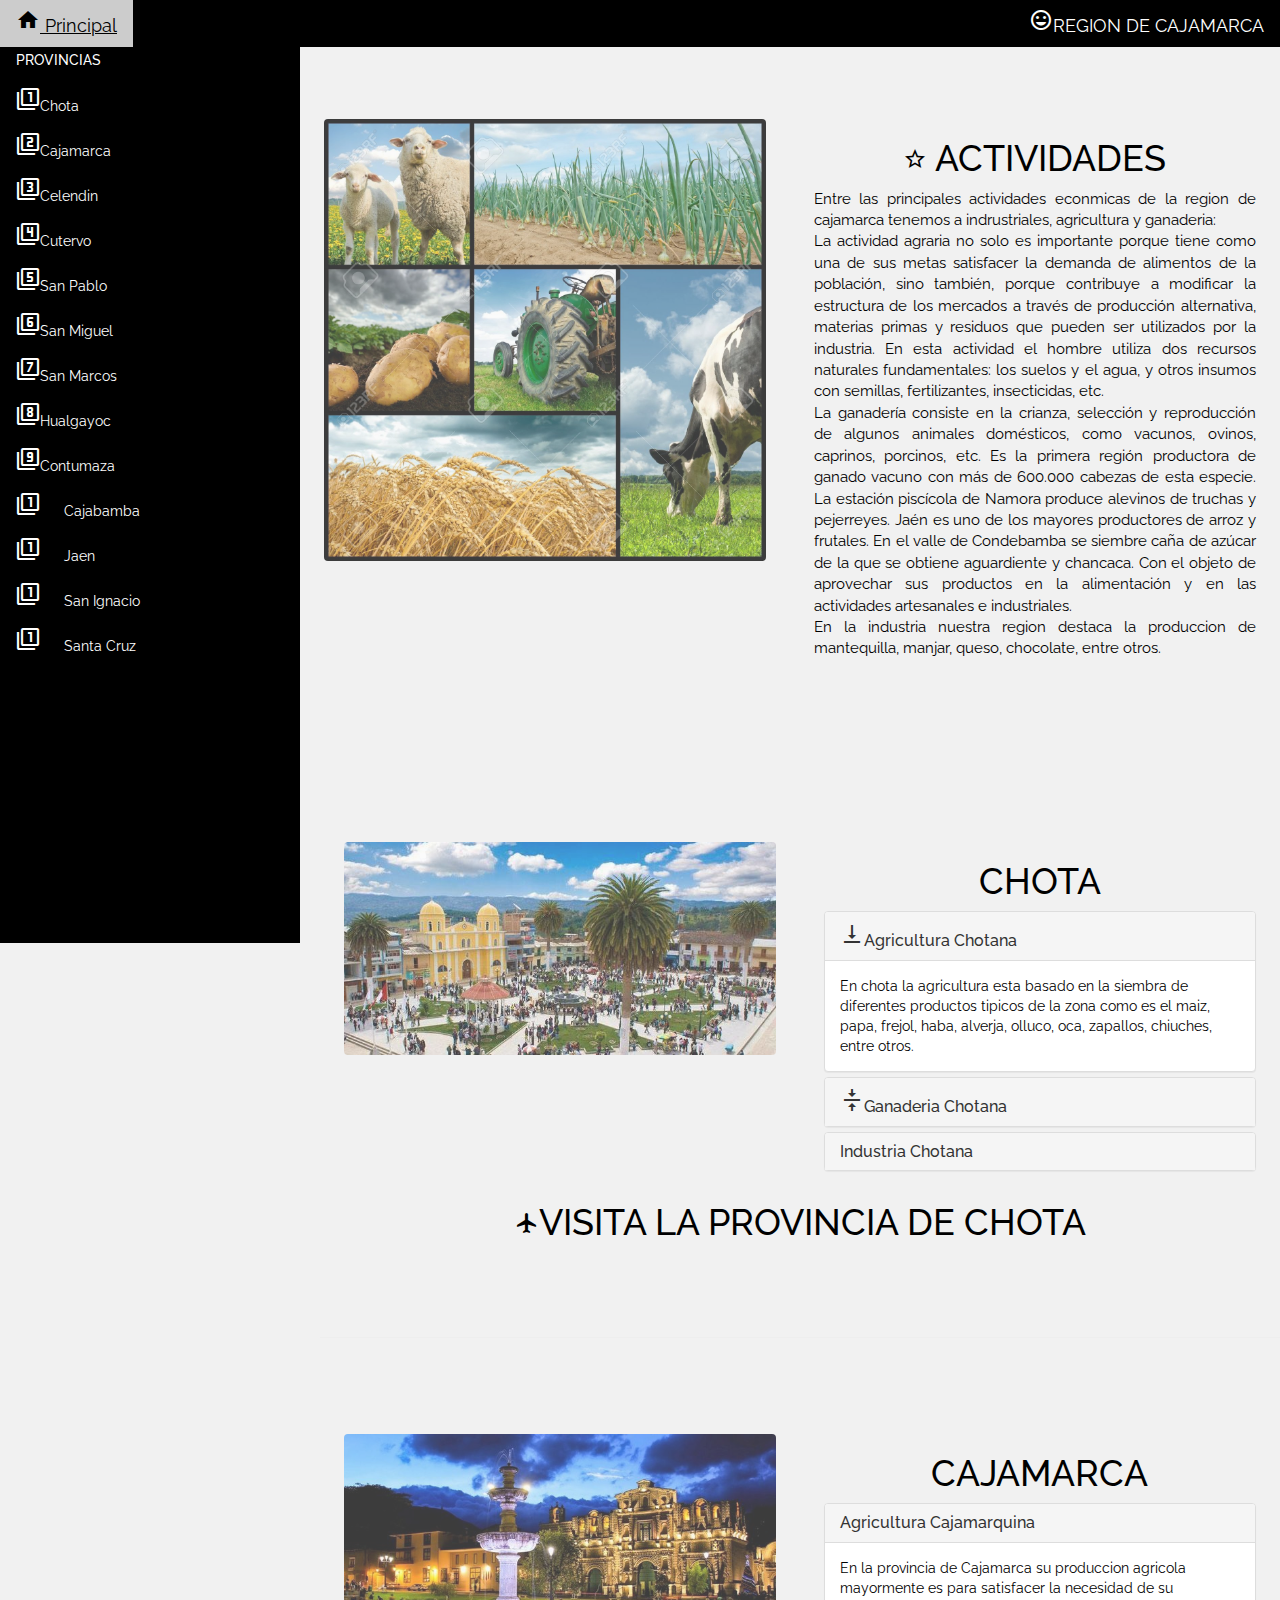
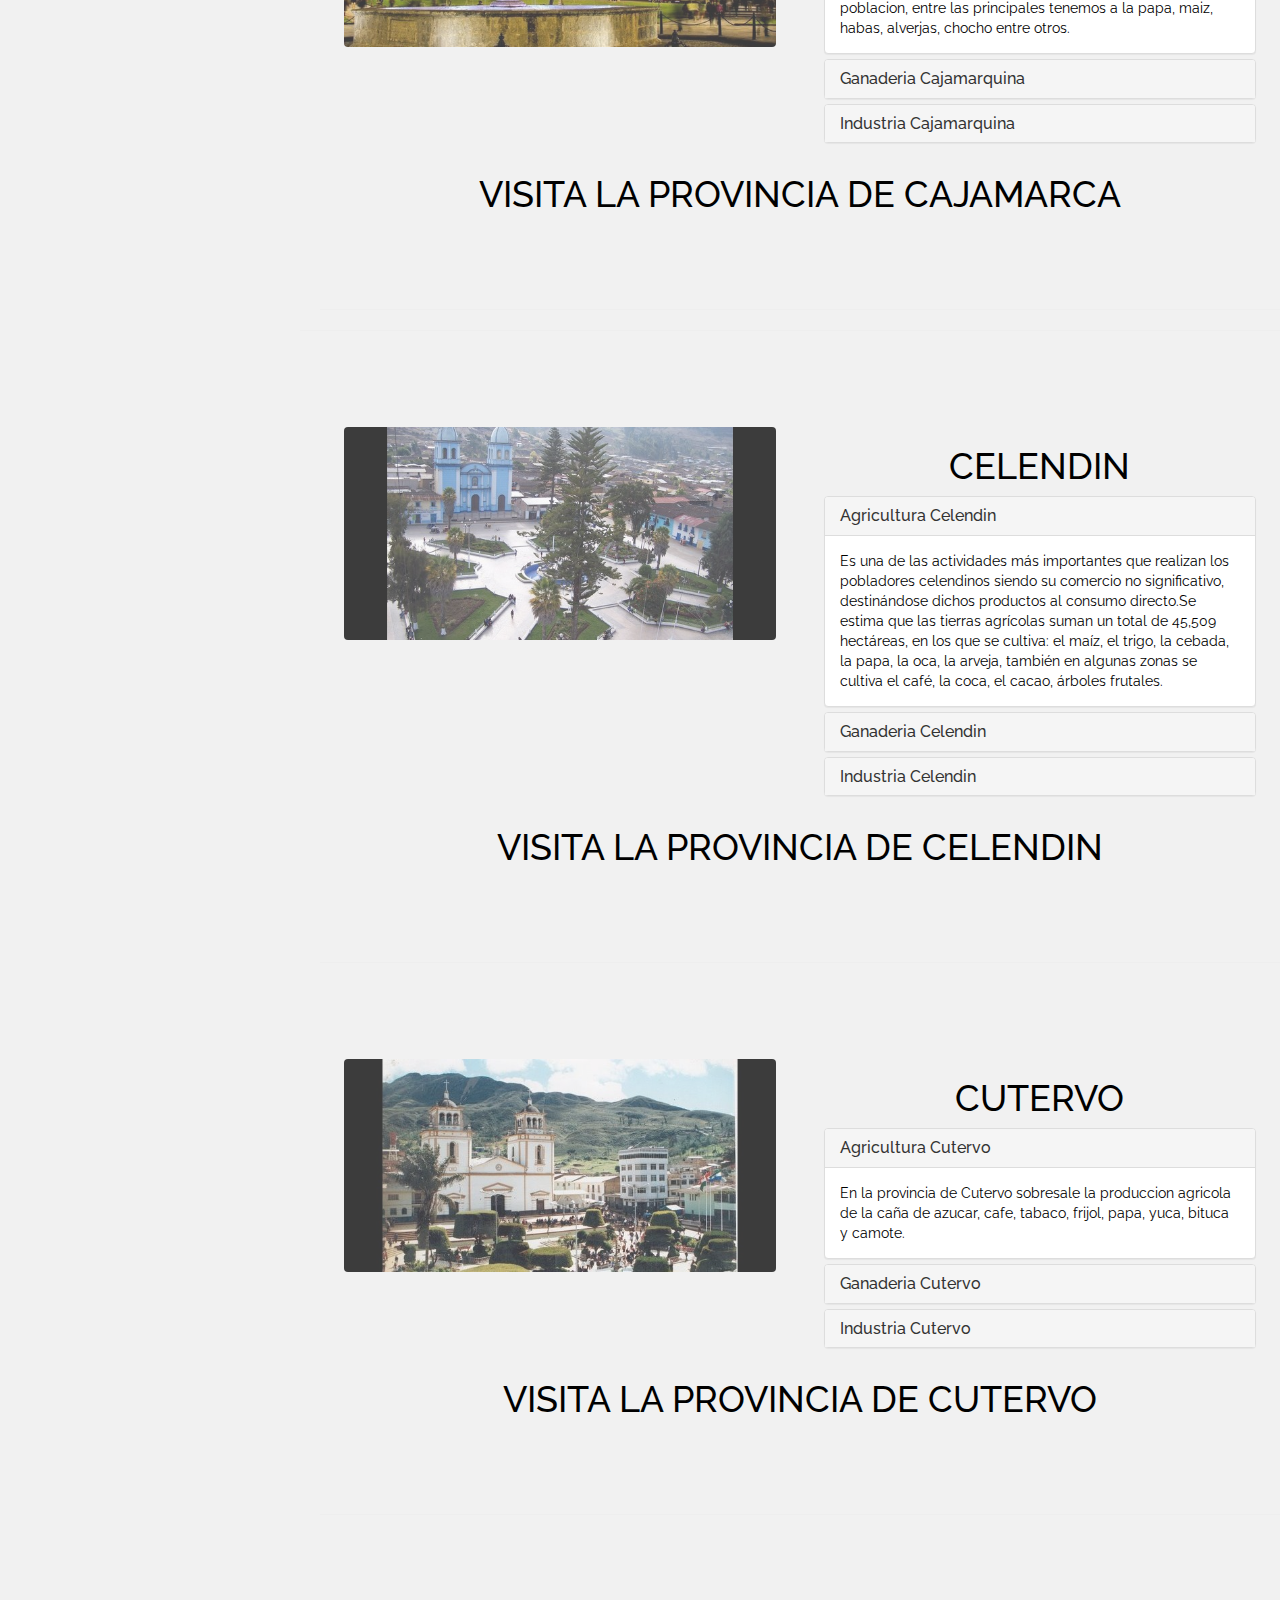
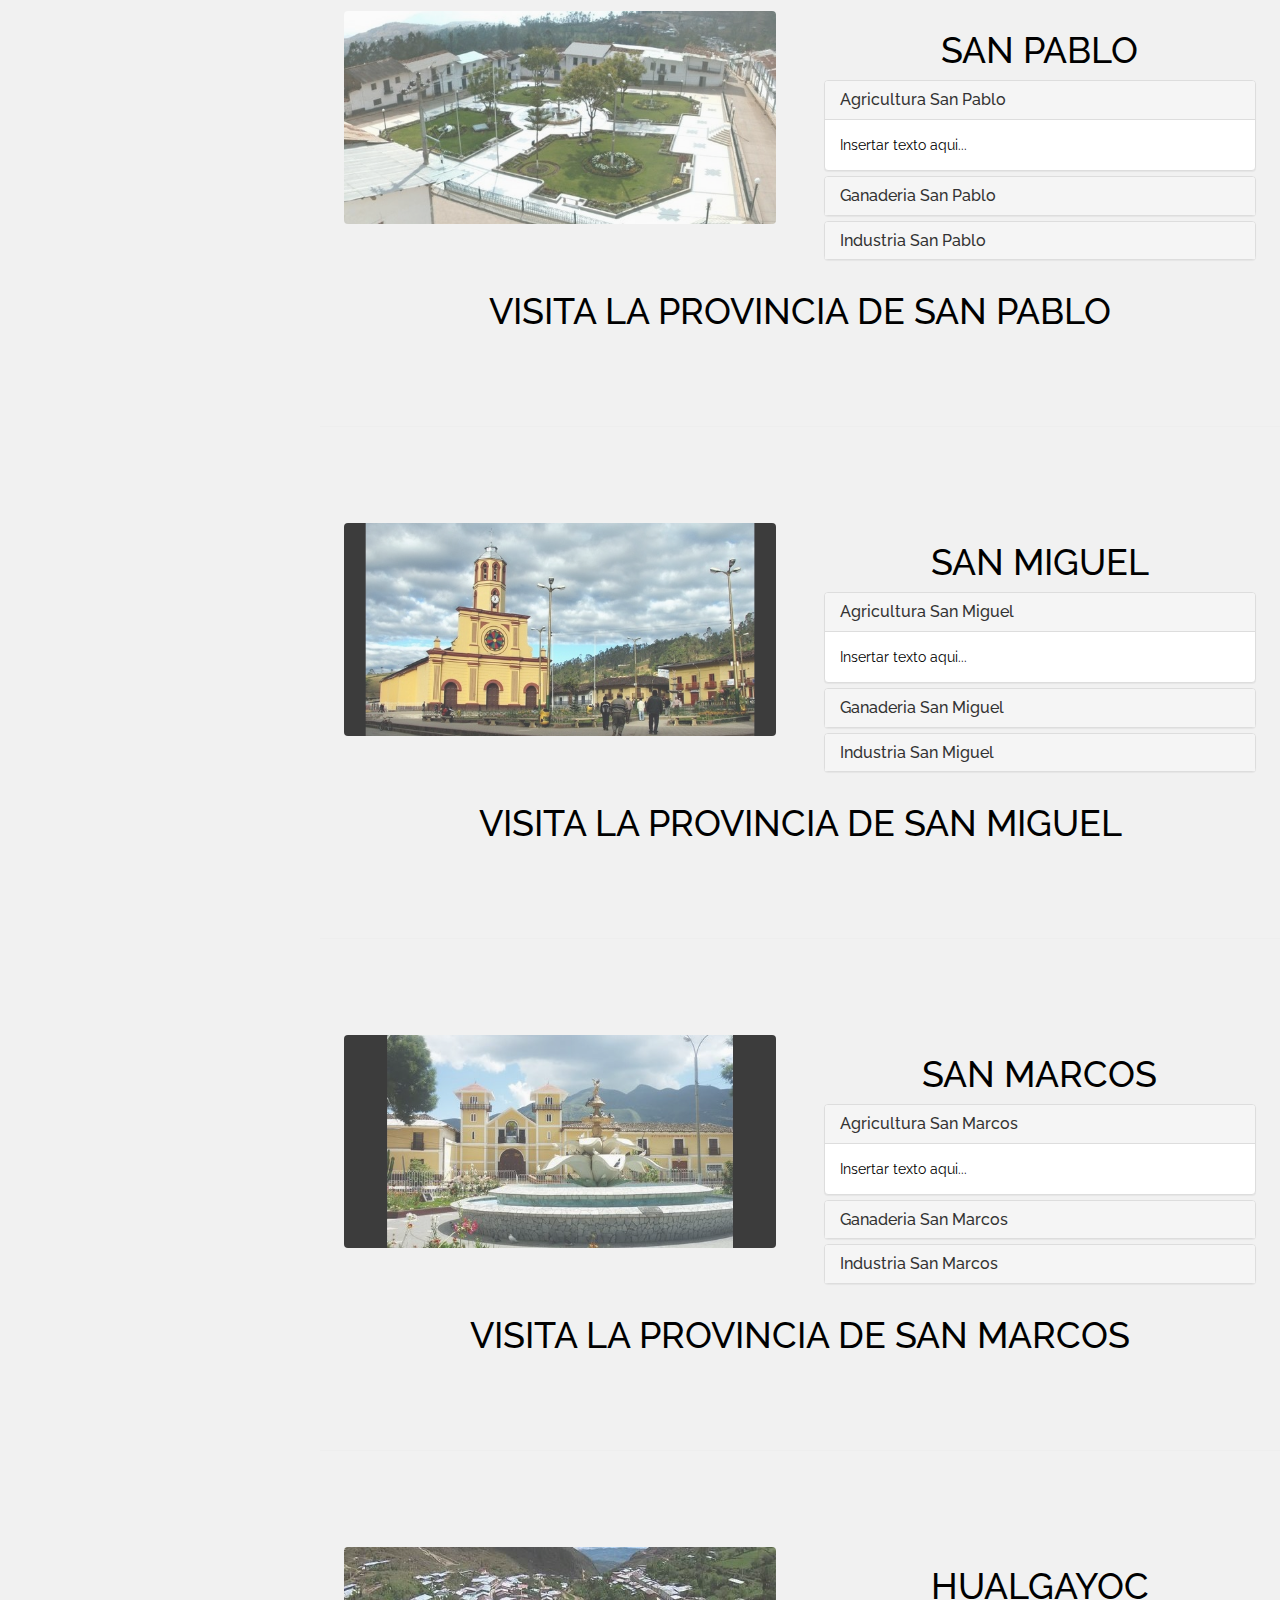
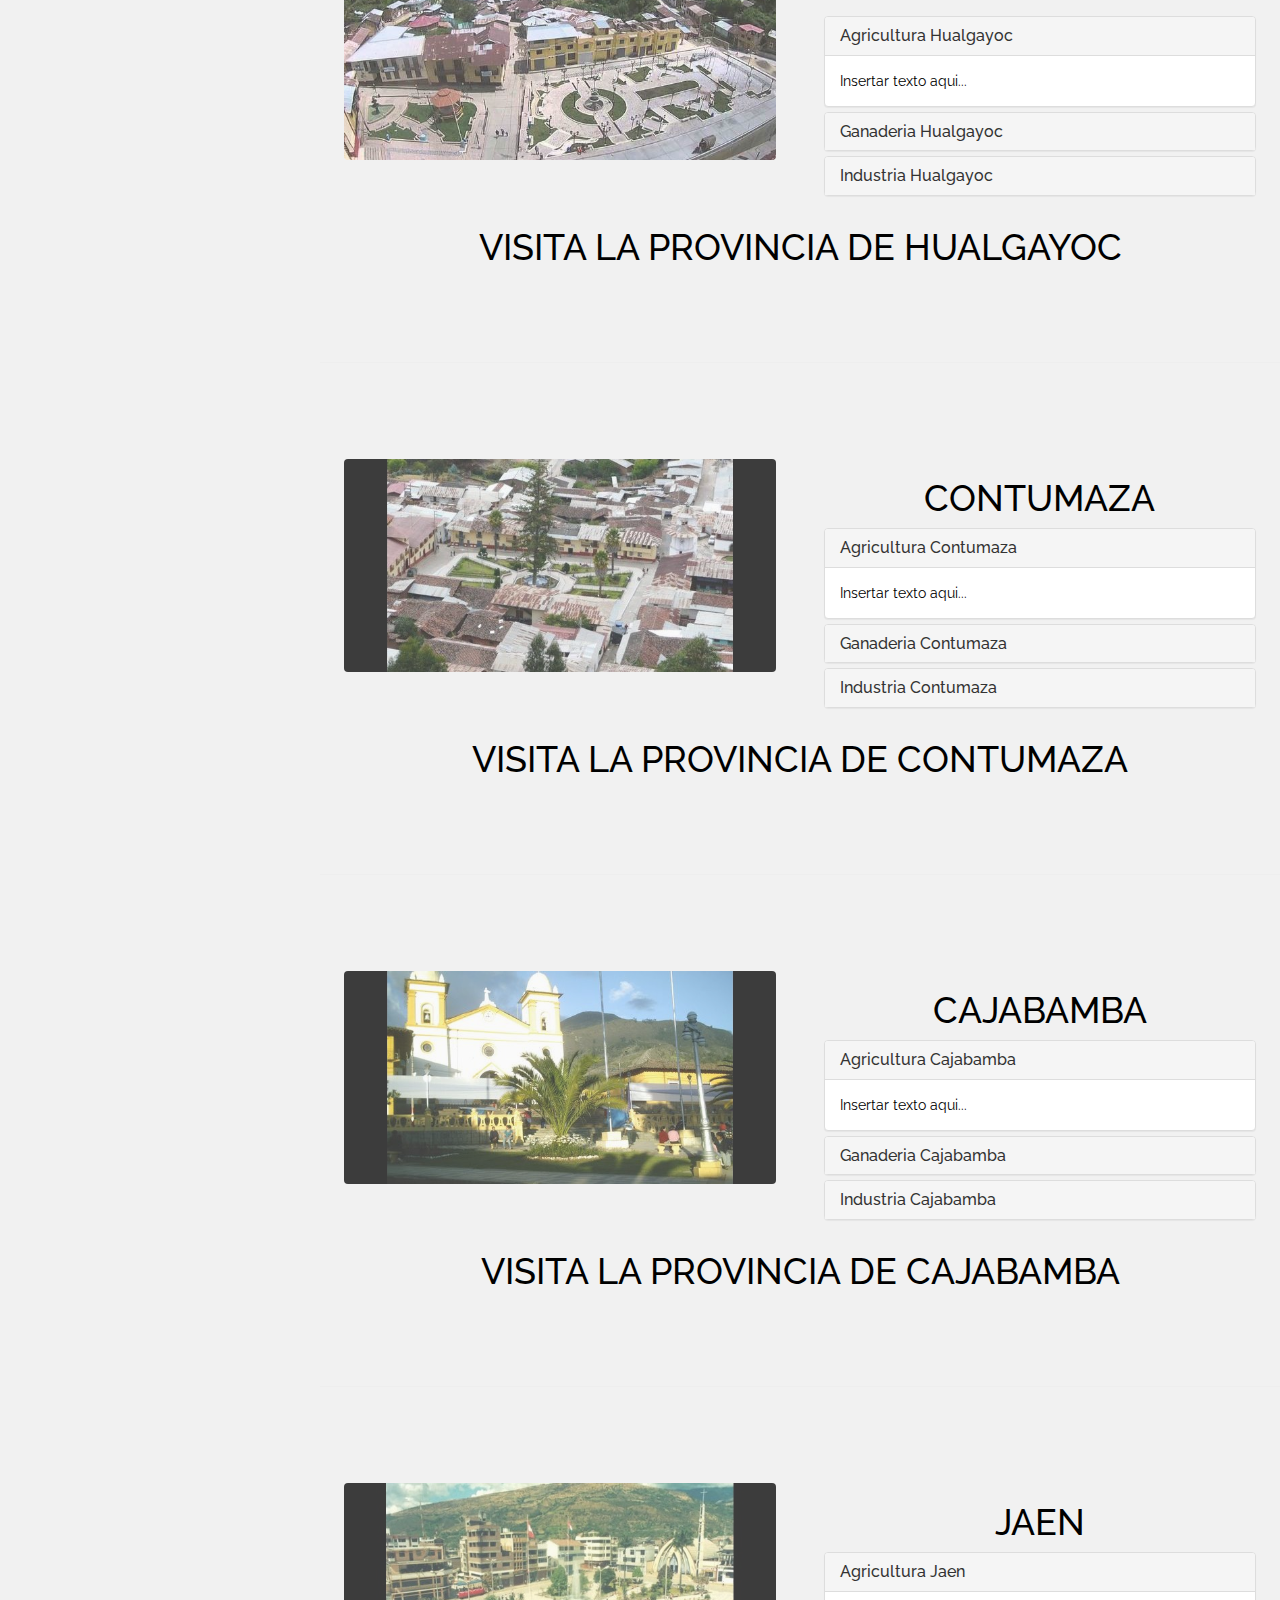
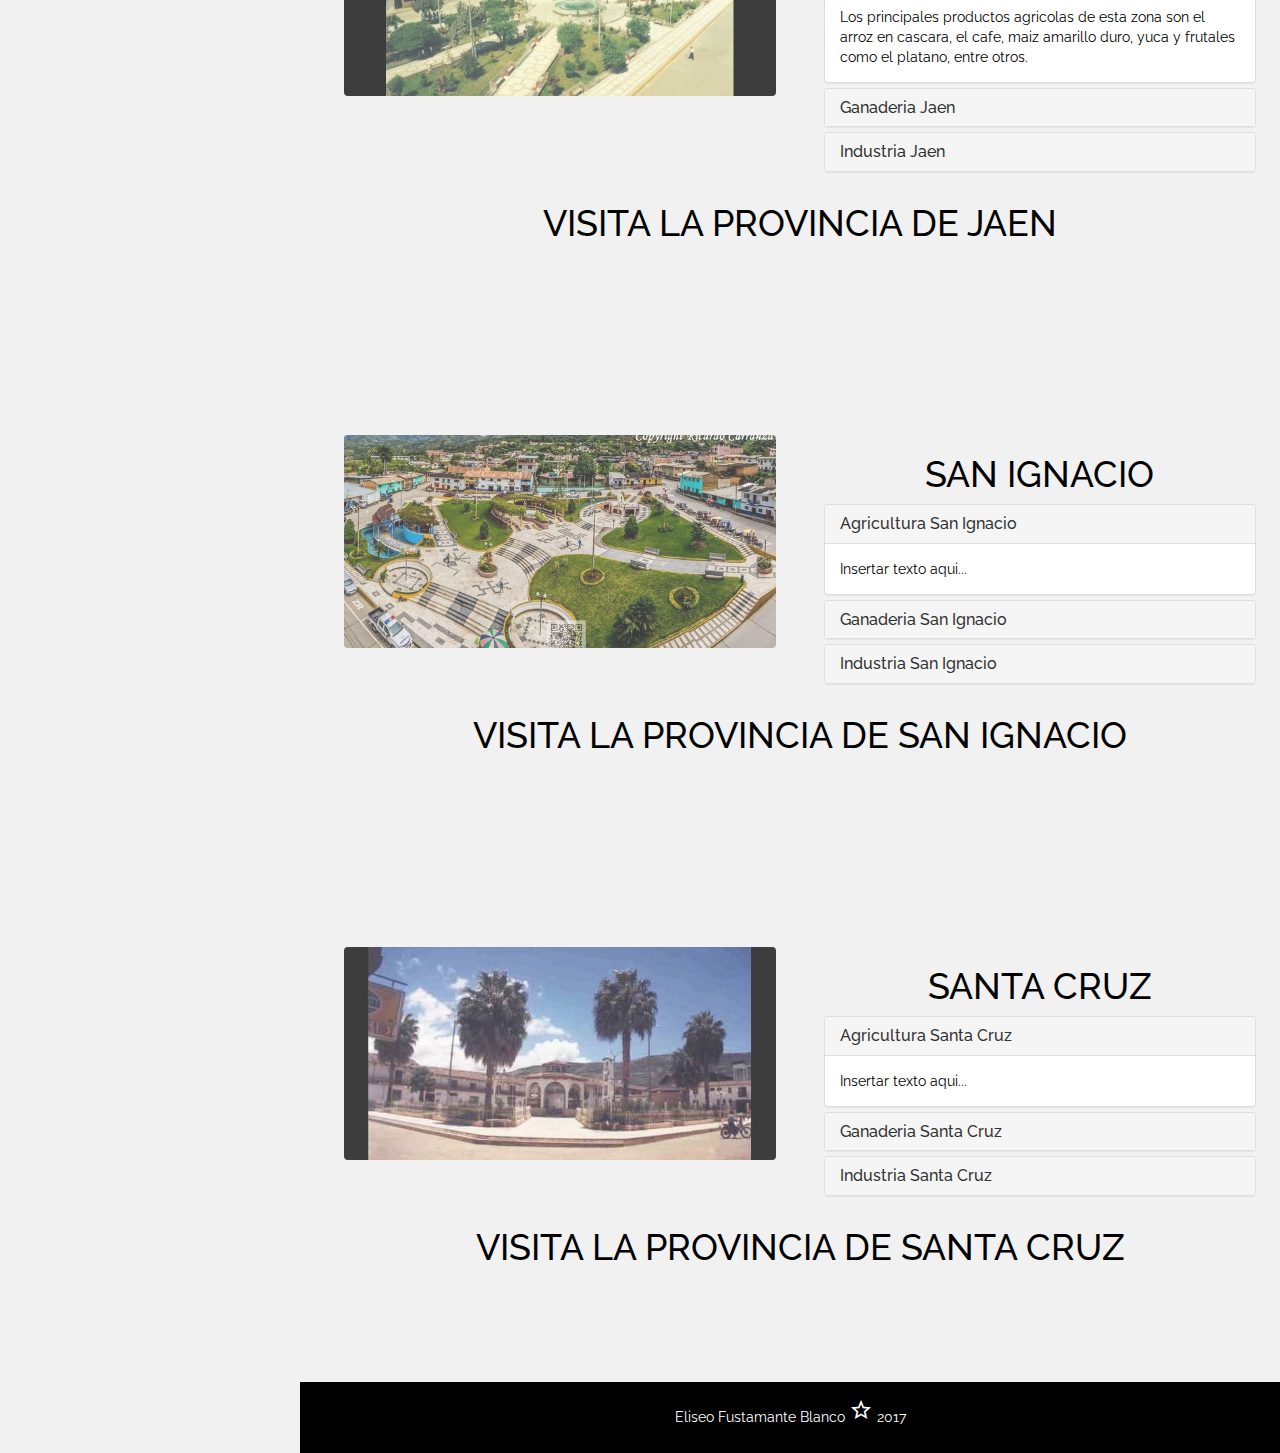
<file: actividadescajamarca.html>
<!DOCTYPE html>
<html>
<title>Activiades Cajamarca</title>
<meta charset="UTF-8">
<meta name="viewport" content="width=device-width, initial-scale=1">
<link rel="stylesheet" href="https://www.w3schools.com/w3css/4/w3.css">
<link rel="stylesheet" href="https://fonts.googleapis.com/css?family=Raleway">
<link rel="stylesheet" href="https://cdnjs.cloudflare.com/ajax/libs/font-awesome/4.7.0/css/font-awesome.min.css">
<link rel="stylesheet" href="https://maxcdn.bootstrapcdn.com/bootstrap/3.3.7/css/bootstrap.min.css">
<script src="https://ajax.googleapis.com/ajax/libs/jquery/3.2.1/jquery.min.js"></script>
<script src="https://maxcdn.bootstrapcdn.com/bootstrap/3.3.7/js/bootstrap.min.js"></script>
<link rel="stylesheet" href="css/styleactiv.css">
<link href="https://fonts.googleapis.com/icon?family=Material+Icons"
      rel="stylesheet">

<body class="w3-light-grey">

<!-- Top container -->
<div class="w3-bar w3-top w3-black w3-large" style="z-index:4">
  <button class="w3-bar-item w3-button w3-hide-large w3-hover-none w3-hover-text-light-grey" onclick="w3_open();"><i class="fa fa-bars"></i> &nbsp;Menu</button>
  <span class="w3-bar-item w3-right"><i class="material-icons">insert_emoticon</i>REGION DE CAJAMARCA</span>
  	<a href="/index.html" class="w3-bar-item w3-button w3-padding w3-white"><i class="material-icons">home</i> Principal</a>
  
</div>

<!-- Sidebar/menu -->
<nav class="w3-sidebar w3-collapse w3-black w3-animate-left" style="z-index:3;width:300px;" id="mySidebar">
    <div class="w3-container">
    <h5>PROVINCIAS</h5>
  </div>
  <div class="w3-bar-block">
    <a href="#" class="w3-bar-item w3-button w3-padding-16 w3-hide-large w3-dark-grey w3-hover-black" onclick="w3_close()" title="close menu"><i class="fa fa-remove fa-fw"></i>&nbsp; Cerrar menu</a>
    <a class="w3-button w3-block w3-left-align w3-black" href="#chota"><i class="material-icons">filter_1</i>Chota</a>
    <a class="w3-button w3-block w3-left-align w3-black" href="#cajamarca"><i class="material-icons">filter_2</i>Cajamarca</a>
    <a class="w3-button w3-block w3-left-align w3-black" href="#celendin"><i class="material-icons">filter_3</i>Celendin</a>
    <a class="w3-button w3-block w3-left-align w3-black" href="#cutervo"><i class="material-icons">filter_4</i>Cutervo</a>
    <a class="w3-button w3-block w3-left-align w3-black" href="#spablo"><i class="material-icons">filter_5</i>San Pablo</a>
    <a class="w3-button w3-block w3-left-align w3-black" href="#smiguel"><i class="material-icons">filter_6</i>San Miguel</a>
    <a class="w3-button w3-block w3-left-align w3-black" href="#smarcos"><i class="material-icons">filter_7</i>San Marcos</a>
    <a class="w3-button w3-block w3-left-align w3-black" href="#hualgayoc"><i class="material-icons">filter_8</i>Hualgayoc</a>
    <a class="w3-button w3-block w3-left-align w3-black" href="#contumaza"><i class="material-icons">filter_9</i>Contumaza</a>
    <a class="w3-button w3-block w3-left-align w3-black" href="#cajabamba"><i class="material-icons">filter_10</i>Cajabamba</a>
    <a class="w3-button w3-block w3-left-align w3-black" href="#jaen"><i class="material-icons">filter_11</i>Jaen</a>
    <a class="w3-button w3-block w3-left-align w3-black" href="#signacio"><i class="material-icons">filter_12</i>San Ignacio</a>
    <a class="w3-button w3-block w3-left-align w3-black" href="#scruz"><i class="material-icons">filter_13</i>Santa Cruz</a>   
    
  </div>
</nav>


<!-- Overlay effect when opening sidebar on small screens -->
<div class="w3-overlay w3-hide-large w3-animate-opacity" onclick="w3_close()" style="cursor:pointer" title="close side menu" id="myOverlay"></div>

<!-- !PAGE CONTENT! -->
<div class="w3-main" style="margin-left:300px;margin-top:43px;">
	<div class="w3-row w3-padding-64" id="Inicio">
			<div class="w3-col m6 w3-padding-large w3-hide-small">
				<img src="/img/pageactividades/actividadprincipal.jpg"
					class="w3-round w3-image w3-opacity-min" alt="Table Setting"
					width="600" height="750">
			</div>

			<div class="w3-col m6 w3-padding-large">
				<h1 class="w3-center"><i class="material-icons">star_border</i> ACTIVIDADES</h1>
				<p class="w3-medium w3-justify">
					Entre las principales actividades econmicas de la region de cajamarca tenemos 
					a indrustriales, agricultura y ganaderia: <br>
					La actividad agraria no solo es importante porque tiene como una de sus metas satisfacer la demanda 
					de alimentos de la población, sino también, porque contribuye a modificar la estructura de los mercados 
					a través de producción alternativa, materias primas y residuos que pueden ser utilizados por la industria.
					En esta actividad el hombre utiliza dos recursos naturales fundamentales: los suelos y el agua, 
					y otros insumos con semillas, fertilizantes, insecticidas, etc. <br>
					La ganadería consiste en la crianza, selección y reproducción de algunos animales domésticos, como 
					vacunos, ovinos, caprinos, porcinos, etc. Es la primera región productora de ganado vacuno con más 
					de 600.000 cabezas de esta especie. La estación piscícola de Namora produce alevinos de truchas y 
					pejerreyes. Jaén es uno de los mayores productores de arroz y frutales. En el valle de Condebamba 
					se siembre caña de azúcar de la que se obtiene aguardiente y chancaca. Con el objeto de aprovechar 
					sus productos en la alimentación y en las actividades artesanales e industriales.<br>
					En la industria nuestra region destaca la produccion de mantequilla, manjar, queso, chocolate, entre otros. 					
				</p>
			</div>
		</div>

<div class="w3-main" style="margin-left:20px;margin-top:20px;">

		<div class="w3-row w3-padding-64" id="chota">
			<div class="w3-col m6 w3-padding-large w3-hide-small">
				<img src="/img/pageactividades/pchota.jpg"
					class="w3-round w3-image w3-opacity-min" alt="Table Setting"
					width="600" height="750">
			</div>

			<div class="w3-col m6 w3-padding-large">
				<h1 class="w3-center">CHOTA</h1>
				<div class="panel-group" id="accordion">
    <div class="panel panel-default">
      <div class="panel-heading">
        <h4 class="panel-title">
         <a data-toggle="collapse" data-parent="#accordion" href="#collapse1"><i class="material-icons">vertical_align_bottom</i>Agricultura Chotana</a>
        </h4>
      </div>
      <div id="collapse1" class="panel-collapse collapse in">
        <div class="panel-body" >
        En chota la agricultura esta basado en la siembra de diferentes productos
        tipicos de la zona como es el maiz, papa, frejol, haba, alverja, olluco, 
        oca, zapallos, chiuches, entre otros.
        </div>
      </div>
    </div>
    <div class="panel panel-default">
      <div class="panel-heading">
        <h4 class="panel-title">
          <a data-toggle="collapse" data-parent="#accordion" href="#collapse2"><i class="material-icons">vertical_align_center</i>Ganaderia Chotana</a>
        </h4>
      </div>
      <div id="collapse2" class="panel-collapse collapse">
        <div class="panel-body ">
        Segun los resultados del IV Censo Nacional Agropecuario, en la region 
        de cajamarca, la provincia de Chota tiene la mayor produccion de
        ganado vacuno, ovino y porcino. 
        </div>
      </div>
    </div>
    <div class="panel panel-default">
      <div class="panel-heading">
        <h4 class="panel-title">
          <a data-toggle="collapse" data-parent="#accordion" href="#collapse3">Industria Chotana</a>
        </h4>
      </div>
      <div id="collapse3" class="panel-collapse collapse">
        <div class="panel-body">
       	Se elabora diversos productos como manjar, mantequilla, a base de trucha tenemos
       	la sardina den trucha, las mermeladas de diferentes productos de la zona,
       	como de tomate, yacon, fresa.
        </div>
      </div>
    </div>
   </div>
   </div> 
   <h1 class="w3-center "><i class="material-icons">airplanemode_active</i>VISITA LA PROVINCIA DE CHOTA</h1>
   </div>
   <hr>
   </div>
		<div class="w3-main" style="margin-left:20px;margin-top:20px;">

		<div class="w3-row w3-padding-64" id="cajamarca">
			<div class="w3-col m6 w3-padding-large w3-hide-small">
				<img src="/img/pageactividades/pcajamarca.jpg"
					class="w3-round w3-image w3-opacity-min" alt="Table Setting"
					width="600" height="750">
			</div>

			<div class="w3-col m6 w3-padding-large">
				<h1 class="w3-center">CAJAMARCA</h1>
				<div class="panel-group" id="accordion1">
    <div class="panel panel-default">
      <div class="panel-heading">
        <h4 class="panel-title">
         <a data-toggle="collapse" data-parent="#accordion1" href="#collapse4">Agricultura Cajamarquina</a>
        </h4>
      </div>
      <div id="collapse4" class="panel-collapse collapse in">
        <div class="panel-body">
        En la provincia de Cajamarca su produccion agricola mayormente 
        es para satisfacer la necesidad de su poblacion, entre las 
        principales tenemos a la papa, maiz, habas, alverjas, chocho entre otros. 
        </div>
      </div>
    </div>
    <div class="panel panel-default">
      <div class="panel-heading">
        <h4 class="panel-title">
          <a data-toggle="collapse" data-parent="#accordion1" href="#collapse5">Ganaderia Cajamarquina</a>
        </h4>
      </div>
      <div id="collapse5" class="panel-collapse collapse">
        <div class="panel-body">
        La ganaderia consiste en la crianza, seleccion y reproduccion 
        de algunos animales domesticos, vacunos, ovivos, caprinos. 
        Tenemos a los cuyes, vacas, ovejas, turchas, entre otros. 
        </div>
      </div>
    </div>
    <div class="panel panel-default">
      <div class="panel-heading">
        <h4 class="panel-title">
          <a data-toggle="collapse" data-parent="#accordion1" href="#collapse6">Industria Cajamarquina</a>
        </h4>
      </div>
      <div id="collapse6" class="panel-collapse collapse">
        <div class="panel-body">
        En la Privincia de Cajamarca destaca por su produccion lechera 
        de donde se elabora el queso, mantequilla, manjar, entre otros.
        </div>
      </div>
    </div>
   </div>
   </div> 
   <h1 class="w3-center">VISITA LA PROVINCIA DE CAJAMARCA</h1>
   </div>
   <hr>
   </div>
 <hr>
 <div class="w3-main" style="margin-left:20px;margin-top:20px;">

		<div class="w3-row w3-padding-64" id="celendin">
			<div class="w3-col m6 w3-padding-large w3-hide-small">
				<img src="/img/pageactividades/pcelendin.jpg"
					class="w3-round w3-image w3-opacity-min" alt="Table Setting"
					width="600" height="750">
			</div>

			<div class="w3-col m6 w3-padding-large">
				<h1 class="w3-center">CELENDIN</h1>
				<div class="panel-group" id="accordion2">
    <div class="panel panel-default">
      <div class="panel-heading">
        <h4 class="panel-title">
         <a data-toggle="collapse" data-parent="#accordion2" href="#collapse7">Agricultura Celendin</a>
        </h4>
      </div>
      <div id="collapse7" class="panel-collapse collapse in">
        <div class="panel-body">
		Es una de las actividades más importantes que realizan los pobladores celendinos siendo su 
		comercio no significativo, destinándose dichos productos al consumo directo.Se estima que las 
		tierras agrícolas suman un total de 45,509 hectáreas, en los que se cultiva: el maíz, 
		el trigo, la cebada, la papa, la oca, la arveja, también en algunas zonas se cultiva el 
		café, la coca, el cacao, árboles frutales.
		</div>
      </div>
    </div>
    <div class="panel panel-default">
      <div class="panel-heading">
        <h4 class="panel-title">
          <a data-toggle="collapse" data-parent="#accordion2" href="#collapse8">Ganaderia Celendin</a>
        </h4>
      </div>
      <div id="collapse8" class="panel-collapse collapse">
        <div class="panel-body">
        Dando prioridad a la crianza de ganado vacuno (para producción lechera en su gran mayoría), el ganado vacuno 
        que se cria en grana mayoría es el criollo, pero también razas como Brow Swiss y Holstein.

        </div>
      </div>
    </div>
    <div class="panel panel-default">
      <div class="panel-heading">
        <h4 class="panel-title">
          <a data-toggle="collapse" data-parent="#accordion2" href="#collapse9">Industria Celendin</a>
        </h4>
      </div>
      <div id="collapse9" class="panel-collapse collapse">
        <div class="panel-body">
        La elaboracion del chocolate shilico con la utilizacion del cacao como materia prima.
        </div>
      </div>
    </div>
   </div>
   </div> 
   <h1 class="w3-center">VISITA LA PROVINCIA DE CELENDIN</h1>
   </div>
   <hr>
   </div>
   <div class="w3-main" style="margin-left:20px;margin-top:20px;">

		<div class="w3-row w3-padding-64" id="cutervo">
			<div class="w3-col m6 w3-padding-large w3-hide-small">
				<img src="/img/pageactividades/pcutervo.jpg"
					class="w3-round w3-image w3-opacity-min" alt="Table Setting"
					width="600" height="750">
			</div>

			<div class="w3-col m6 w3-padding-large">
				<h1 class="w3-center">CUTERVO</h1>
				<div class="panel-group" id="accordion3">
    <div class="panel panel-default">
      <div class="panel-heading">
        <h4 class="panel-title">
         <a data-toggle="collapse" data-parent="#accordion3" href="#collapse10">Agricultura Cutervo</a>
        </h4>
      </div>
      <div id="collapse10" class="panel-collapse collapse in">
        <div class="panel-body">
        En la provincia de Cutervo sobresale la produccion agricola de la caña de azucar, cafe, tabaco, frijol,
        papa, yuca, bituca y camote.
        </div>
      </div>
    </div>
    <div class="panel panel-default">
      <div class="panel-heading">
        <h4 class="panel-title">
          <a data-toggle="collapse" data-parent="#accordion3" href="#collapse11">Ganaderia Cutervo</a>
        </h4>
      </div>
      <div id="collapse11" class="panel-collapse collapse">
        <div class="panel-body">
        En la ganaderia como en la mayoria de las provincias de nuestra region 
        se tiene lo que es vacuno, ovino, porcino, entre otros.
        </div>
      </div>
    </div>
    <div class="panel panel-default">
      <div class="panel-heading">
        <h4 class="panel-title">
          <a data-toggle="collapse" data-parent="#accordion3" href="#collapse12">Industria Cutervo</a>
        </h4>
      </div>
      <div id="collapse12" class="panel-collapse collapse">
        <div class="panel-body">
        Tenemos la producion de cañazo o mejor conocido por sus habitantes como
        llonque. 
        </div>
      </div>
    </div>
   </div>
   </div> 
   <h1 class="w3-center">VISITA LA PROVINCIA DE CUTERVO</h1>
   </div>
   <hr>
   </div>
   <div class="w3-main" style="margin-left:20px;margin-top:20px;">

		<div class="w3-row w3-padding-64" id="spablo">
			<div class="w3-col m6 w3-padding-large w3-hide-small">
				<img src="/img/pageactividades/pspablo.jpg"
					class="w3-round w3-image w3-opacity-min" alt="Table Setting"
					width="600" height="750">
			</div>

			<div class="w3-col m6 w3-padding-large">
				<h1 class="w3-center">SAN PABLO</h1>
				<div class="panel-group" id="accordion4">
    <div class="panel panel-default">
      <div class="panel-heading">
        <h4 class="panel-title">
         <a data-toggle="collapse" data-parent="#accordion4" href="#collapse13">Agricultura San Pablo</a>
        </h4>
      </div>
      <div id="collapse13" class="panel-collapse collapse in">
        <div class="panel-body">
        Insertar texto aqui...
        </div>
      </div>
    </div>
    <div class="panel panel-default">
      <div class="panel-heading">
        <h4 class="panel-title">
          <a data-toggle="collapse" data-parent="#accordion4" href="#collapse14">Ganaderia San Pablo</a>
        </h4>
      </div>
      <div id="collapse14" class="panel-collapse collapse">
        <div class="panel-body">
        Insertar texto aqui...
        </div>
      </div>
    </div>
    <div class="panel panel-default">
      <div class="panel-heading">
        <h4 class="panel-title">
          <a data-toggle="collapse" data-parent="#accordion4" href="#collapse15">Industria San Pablo</a>
        </h4>
      </div>
      <div id="collapse15" class="panel-collapse collapse">
        <div class="panel-body">
        Insertar texto aqui...
        </div>
      </div>
    </div>
   </div>
   </div> 
   <h1 class="w3-center">VISITA LA PROVINCIA DE SAN PABLO</h1>
   </div>
   <hr>
   </div>
   <div class="w3-main" style="margin-left:20px;margin-top:20px;">

		<div class="w3-row w3-padding-64" id="smiguel">
			<div class="w3-col m6 w3-padding-large w3-hide-small">
				<img src="/img/pageactividades/psmiguel.jpg"
					class="w3-round w3-image w3-opacity-min" alt="Table Setting"
					width="600" height="750">
			</div>

			<div class="w3-col m6 w3-padding-large">
				<h1 class="w3-center">SAN MIGUEL</h1>
				<div class="panel-group" id="accordion5">
    <div class="panel panel-default">
      <div class="panel-heading">
        <h4 class="panel-title">
         <a data-toggle="collapse" data-parent="#accordion5" href="#collapse16">Agricultura San Miguel</a>
        </h4>
      </div>
      <div id="collapse16" class="panel-collapse collapse in">
        <div class="panel-body">
        Insertar texto aqui...
        </div>
      </div>
    </div>
    <div class="panel panel-default">
      <div class="panel-heading">
        <h4 class="panel-title">
          <a data-toggle="collapse" data-parent="#accordion5" href="#collapse17">Ganaderia San Miguel</a>
        </h4>
      </div>
      <div id="collapse17" class="panel-collapse collapse">
        <div class="panel-body">
        Insertar texto aqui...
        </div>
      </div>
    </div>
    <div class="panel panel-default">
      <div class="panel-heading">
        <h4 class="panel-title">
          <a data-toggle="collapse" data-parent="#accordion5" href="#collapse18">Industria San Miguel</a>
        </h4>
      </div>
      <div id="collapse18" class="panel-collapse collapse">
        <div class="panel-body">
        Insertar texto aqui...
        </div>
      </div>
    </div>
   </div>
   </div> 
   <h1 class="w3-center">VISITA LA PROVINCIA DE SAN MIGUEL</h1>
   </div>
   <hr>
   </div>
   <div class="w3-main" style="margin-left:20px;margin-top:20px;">

		<div class="w3-row w3-padding-64" id="smarcos">
			<div class="w3-col m6 w3-padding-large w3-hide-small">
				<img src="/img/pageactividades/psmarcos.jpg"
					class="w3-round w3-image w3-opacity-min" alt="Table Setting"
					width="600" height="750">
			</div>

			<div class="w3-col m6 w3-padding-large">
				<h1 class="w3-center">SAN MARCOS</h1>
				<div class="panel-group" id="accordion6">
    <div class="panel panel-default">
      <div class="panel-heading">
        <h4 class="panel-title">
         <a data-toggle="collapse" data-parent="#accordion6" href="#collapseq19">Agricultura San Marcos</a>
        </h4>
      </div>
      <div id="collapse19" class="panel-collapse collapse in">
        <div class="panel-body">
        Insertar texto aqui...
        </div>
      </div>
    </div>
    <div class="panel panel-default">
      <div class="panel-heading">
        <h4 class="panel-title">
          <a data-toggle="collapse" data-parent="#accordion6" href="#collapse20">Ganaderia San Marcos</a>
        </h4>
      </div>
      <div id="collapse20" class="panel-collapse collapse">
        <div class="panel-body">
        Insertar texto aqui...
        </div>
      </div>
    </div>
    <div class="panel panel-default">
      <div class="panel-heading">
        <h4 class="panel-title">
          <a data-toggle="collapse" data-parent="#accordion6" href="#collapse21">Industria San Marcos</a>
        </h4>
      </div>
      <div id="collapse21" class="panel-collapse collapse">
        <div class="panel-body">
        Insertar texto aqui...
        </div>
      </div>
    </div>
   </div>
   </div> 
   <h1 class="w3-center">VISITA LA PROVINCIA DE SAN MARCOS</h1>
   </div>
   <hr>
   </div>
   <div class="w3-main" style="margin-left:20px;margin-top:20px;">

		<div class="w3-row w3-padding-64" id="hualgayoc">
			<div class="w3-col m6 w3-padding-large w3-hide-small">
				<img src="/img/pageactividades/phualgayoc.jpg"
					class="w3-round w3-image w3-opacity-min" alt="Table Setting"
					width="600" height="750">
			</div>

			<div class="w3-col m6 w3-padding-large">
				<h1 class="w3-center">HUALGAYOC</h1>
				<div class="panel-group" id="accordion7">
    <div class="panel panel-default">
      <div class="panel-heading">
        <h4 class="panel-title">
         <a data-toggle="collapse" data-parent="#accordion7" href="#collapse22">Agricultura Hualgayoc</a>
        </h4>
      </div>
      <div id="collapse22" class="panel-collapse collapse in">
        <div class="panel-body">
        Insertar texto aqui...
        </div>
      </div>
    </div>
    <div class="panel panel-default">
      <div class="panel-heading">
        <h4 class="panel-title">
          <a data-toggle="collapse" data-parent="#accordion7" href="#collapse23">Ganaderia Hualgayoc</a>
        </h4>
      </div>
      <div id="collapse23" class="panel-collapse collapse">
        <div class="panel-body">
        Insertar texto aqui...
        </div>
      </div>
    </div>
    <div class="panel panel-default">
      <div class="panel-heading">
        <h4 class="panel-title">
          <a data-toggle="collapse" data-parent="#accordion7" href="#collapse24">Industria Hualgayoc</a>
        </h4>
      </div>
      <div id="collapse24" class="panel-collapse collapse">
        <div class="panel-body">
        Insertar texto aqui...
        </div>
      </div>
    </div>
   </div>
   </div> 
   <h1 class="w3-center">VISITA LA PROVINCIA DE HUALGAYOC</h1>
   </div>
   <hr>
   </div>
   <div class="w3-main" style="margin-left:20px;margin-top:20px;">

		<div class="w3-row w3-padding-64" id="contumaza">
			<div class="w3-col m6 w3-padding-large w3-hide-small">
				<img src="/img/pageactividades/pcontumaza.jpg"
					class="w3-round w3-image w3-opacity-min" alt="Table Setting"
					width="600" height="750">
			</div>

			<div class="w3-col m6 w3-padding-large">
				<h1 class="w3-center">CONTUMAZA</h1>
				<div class="panel-group" id="accordion8">
    <div class="panel panel-default">
      <div class="panel-heading">
        <h4 class="panel-title">
         <a data-toggle="collapse" data-parent="#accordion8" href="#collapse25">Agricultura Contumaza</a>
        </h4>
      </div>
      <div id="collapse25" class="panel-collapse collapse in">
        <div class="panel-body">
        Insertar texto aqui...
        </div>
      </div>
    </div>
    <div class="panel panel-default">
      <div class="panel-heading">
        <h4 class="panel-title">
          <a data-toggle="collapse" data-parent="#accordion8" href="#collapse26">Ganaderia Contumaza</a>
        </h4>
      </div>
      <div id="collapse26" class="panel-collapse collapse">
        <div class="panel-body">
        Insertar texto aqui...
        </div>
      </div>
    </div>
    <div class="panel panel-default">
      <div class="panel-heading">
        <h4 class="panel-title">
          <a data-toggle="collapse" data-parent="#accordion8" href="#collapse27">Industria Contumaza</a>
        </h4>
      </div>
      <div id="collapse27" class="panel-collapse collapse">
        <div class="panel-body">
        Insertar texto aqui...
        </div>
      </div>
    </div>
   </div>
   </div> 
   <h1 class="w3-center">VISITA LA PROVINCIA DE CONTUMAZA</h1>
   </div>
   <hr>
   </div>
   <div class="w3-main" style="margin-left:20px;margin-top:20px;">

		<div class="w3-row w3-padding-64" id="cajabamba">
			<div class="w3-col m6 w3-padding-large w3-hide-small">
				<img src="/img/pageactividades/pcajabamba.jpg"
					class="w3-round w3-image w3-opacity-min" alt="Table Setting"
					width="600" height="750">
			</div>

			<div class="w3-col m6 w3-padding-large">
				<h1 class="w3-center">CAJABAMBA</h1>
				<div class="panel-group" id="accordion9">
    <div class="panel panel-default">
      <div class="panel-heading">
        <h4 class="panel-title">
         <a data-toggle="collapse" data-parent="#accordion9" href="#collapse28">Agricultura Cajabamba</a>
        </h4>
      </div>
      <div id="collapse28" class="panel-collapse collapse in">
        <div class="panel-body">
        Insertar texto aqui...
        </div>
      </div>
    </div>
    <div class="panel panel-default">
      <div class="panel-heading">
        <h4 class="panel-title">
          <a data-toggle="collapse" data-parent="#accordion9" href="#collapse29">Ganaderia Cajabamba</a>
        </h4>
      </div>
      <div id="collapse29" class="panel-collapse collapse">
        <div class="panel-body">
        Insertar texto aqui...
        </div>
      </div>
    </div>
    <div class="panel panel-default">
      <div class="panel-heading">
        <h4 class="panel-title">
          <a data-toggle="collapse" data-parent="#accordion9" href="#collapse30">Industria Cajabamba</a>
        </h4>
      </div>
      <div id="collapse30" class="panel-collapse collapse">
        <div class="panel-body">
        Insertar texto aqui...
        </div>
      </div>
    </div>
   </div>
   </div> 
   <h1 class="w3-center">VISITA LA PROVINCIA DE CAJABAMBA</h1>
   </div>
   <hr>
   </div>
   <div class="w3-main" style="margin-left:20px;margin-top:20px;">

		<div class="w3-row w3-padding-64" id="jaen">
			<div class="w3-col m6 w3-padding-large w3-hide-small">
				<img src="/img/pageactividades/pjaen.jpg"
					class="w3-round w3-image w3-opacity-min" alt="Table Setting"
					width="600" height="750">
			</div>

			<div class="w3-col m6 w3-padding-large">
				<h1 class="w3-center">JAEN</h1>
				<div class="panel-group" id="accordion10">
    <div class="panel panel-default">
      <div class="panel-heading">
        <h4 class="panel-title">
         <a data-toggle="collapse" data-parent="#accordion10" href="#collapse31">Agricultura Jaen</a>
        </h4>
      </div>
      <div id="collapse31" class="panel-collapse collapse in">
        <div class="panel-body">
        Los principales productos agricolas de esta zona son el arroz en cascara, 
        el cafe, maiz amarillo duro, yuca y frutales como el platano, entre otros.
        </div>
      </div>
    </div>
    <div class="panel panel-default">
      <div class="panel-heading">
        <h4 class="panel-title">
          <a data-toggle="collapse" data-parent="#accordion10" href="#collapse32">Ganaderia Jaen</a>
        </h4>
      </div>
      <div id="collapse32" class="panel-collapse collapse">
        <div class="panel-body">
        Crianza de ganado vacuno debido a su suelo rico en pastos aptos para la crianza
        de estos, destaca las razas como el cebu y brows swiss, que tambien son comercializados
        a diferentes partes del peru.
        </div>
      </div>
    </div>
    <div class="panel panel-default">
      <div class="panel-heading">
        <h4 class="panel-title">
          <a data-toggle="collapse" data-parent="#accordion10" href="#collapse33">Industria Jaen</a>
        </h4>
      </div>
      <div id="collapse33" class="panel-collapse collapse">
        <div class="panel-body">
        En esta provincia predomina la fabricacion de muebles y otros productos de madera
        debido a la alta tala de madera. 
        </div>
      </div>
    </div>
   </div>
   </div> 
   <h1 class="w3-center">VISITA LA PROVINCIA DE JAEN</h1>
   </div>
   <hr>
   </div>
   <div class="w3-main" style="margin-left:20px;margin-top:20px;">

		<div class="w3-row w3-padding-64" id="signacio">
			<div class="w3-col m6 w3-padding-large w3-hide-small">
				<img src="/img/pageactividades/psignacio.jpg"
					class="w3-round w3-image w3-opacity-min" alt="Table Setting"
					width="600" height="750">
			</div>

			<div class="w3-col m6 w3-padding-large">
				<h1 class="w3-center">SAN IGNACIO</h1>
				<div class="panel-group" id="accordion11">
    <div class="panel panel-default">
      <div class="panel-heading">
        <h4 class="panel-title">
         <a data-toggle="collapse" data-parent="#accordion11" href="#collapse34">Agricultura San Ignacio</a>
        </h4>
      </div>
      <div id="collapse34" class="panel-collapse collapse in">
        <div class="panel-body">
        Insertar texto aqui...
        </div>
      </div>
    </div>
    <div class="panel panel-default">
      <div class="panel-heading">
        <h4 class="panel-title">
          <a data-toggle="collapse" data-parent="#accordion11" href="#collapse35">Ganaderia San Ignacio</a>
        </h4>
      </div>
      <div id="collapse35" class="panel-collapse collapse">
        <div class="panel-body">
        Insertar texto aqui...
        </div>
      </div>
    </div>
    <div class="panel panel-default">
      <div class="panel-heading">
        <h4 class="panel-title">
          <a data-toggle="collapse" data-parent="#accordion11" href="#collapse36">Industria San Ignacio</a>
        </h4>
      </div>
      <div id="collapse36" class="panel-collapse collapse">
        <div class="panel-body">
        Insertar texto aqui...
        </div>
      </div>
    </div>
   </div>
   </div> 
   <h1 class="w3-center">VISITA LA PROVINCIA DE SAN IGNACIO</h1>
   </div>
   <hr>
   </div>
   <div class="w3-main" style="margin-left:20px;margin-top:20px;">

		<div class="w3-row w3-padding-64" id="scruz">
			<div class="w3-col m6 w3-padding-large w3-hide-small">
				<img src="/img/pageactividades/pscruz.jpg"
					class="w3-round w3-image w3-opacity-min" alt="Table Setting"
					width="600" height="750">
			</div>

			<div class="w3-col m6 w3-padding-large">
				<h1 class="w3-center">SANTA CRUZ</h1>
				<div class="panel-group" id="accordion12">
    <div class="panel panel-default">
      <div class="panel-heading">
        <h4 class="panel-title">
         <a data-toggle="collapse" data-parent="#accordion12" href="#collapse37">Agricultura Santa Cruz</a>
        </h4>
      </div>
      <div id="collapse37" class="panel-collapse collapse in">
        <div class="panel-body">
        Insertar texto aqui...
        </div>
      </div>
    </div>
    <div class="panel panel-default">
      <div class="panel-heading">
        <h4 class="panel-title">
          <a data-toggle="collapse" data-parent="#accordion12" href="#collapse38">Ganaderia Santa Cruz</a>
        </h4>
      </div>
      <div id="collapse38" class="panel-collapse collapse">
        <div class="panel-body">
        Insertar texto aqui...
        </div>
      </div>
    </div>
    <div class="panel panel-default">
      <div class="panel-heading">
        <h4 class="panel-title">
          <a data-toggle="collapse" data-parent="#accordion12" href="#collapse39">Industria Santa Cruz</a>
        </h4>
      </div>
      <div id="collapse39" class="panel-collapse collapse">
        <div class="panel-body">
        Insertar texto aqui...
        </div>
      </div>
    </div>
   </div>
   </div> 
   <h1 class="w3-center">VISITA LA PROVINCIA DE SANTA CRUZ</h1>
   </div>
   <hr>
   </div>
   
<!-- Footer -->
	<footer class="w3-center w3-black w3-padding-16  w3-hover-opacity-off">
			
		<p>Eliseo Fustamante Blanco <i class="material-icons">star_border</i> 2017</p>
	</footer>
  <!-- End page content -->
</div>

<script>
// Get the Sidebar
var mySidebar = document.getElementById("mySidebar");

// Get the DIV with overlay effect
var overlayBg = document.getElementById("myOverlay");

// Toggle between showing and hiding the sidebar, and add overlay effect
function w3_open() {
    if (mySidebar.style.display === 'block') {
        mySidebar.style.display = 'none';
        overlayBg.style.display = "none";
    } else {
        mySidebar.style.display = 'block';
        overlayBg.style.display = "block";
    }
}

// Close the sidebar with the close button
function w3_close() {
    mySidebar.style.display = "none";
    overlayBg.style.display = "none";
}
</script>

<script>
function myFunction(id) {
    var x = document.getElementById(id);
    if (x.className.indexOf("w3-show") == -1) {
        x.className += " w3-show";
    } else { 
        x.className = x.className.replace(" w3-show", "");
    }
}
</script>

</body>
</html>
</file>
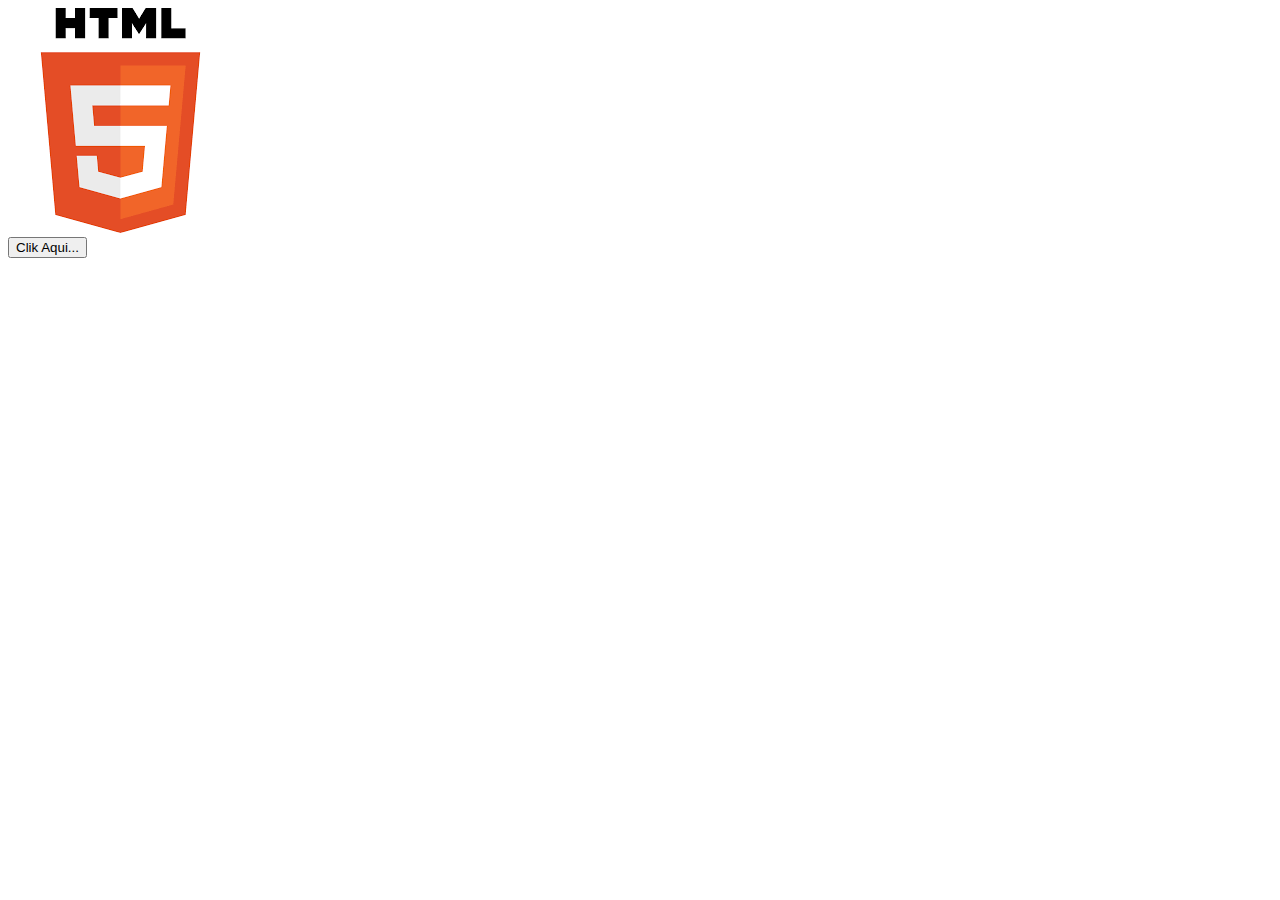
<file: cambioimagen.html>
<!DOCTYPE html>
<html>
<head>
<meta charset="UTF-8">
<title>Cambio de imagen</title>
</head>
<body>
	<div>
		<img id="icono1" src="img/html.png" alt="imagen de html" />
	</div>
	<button id="img">Clik Aqui...</button>
	
	<script src="/js/cambioimg.js"></script>
	
</body>
</html>
</file>
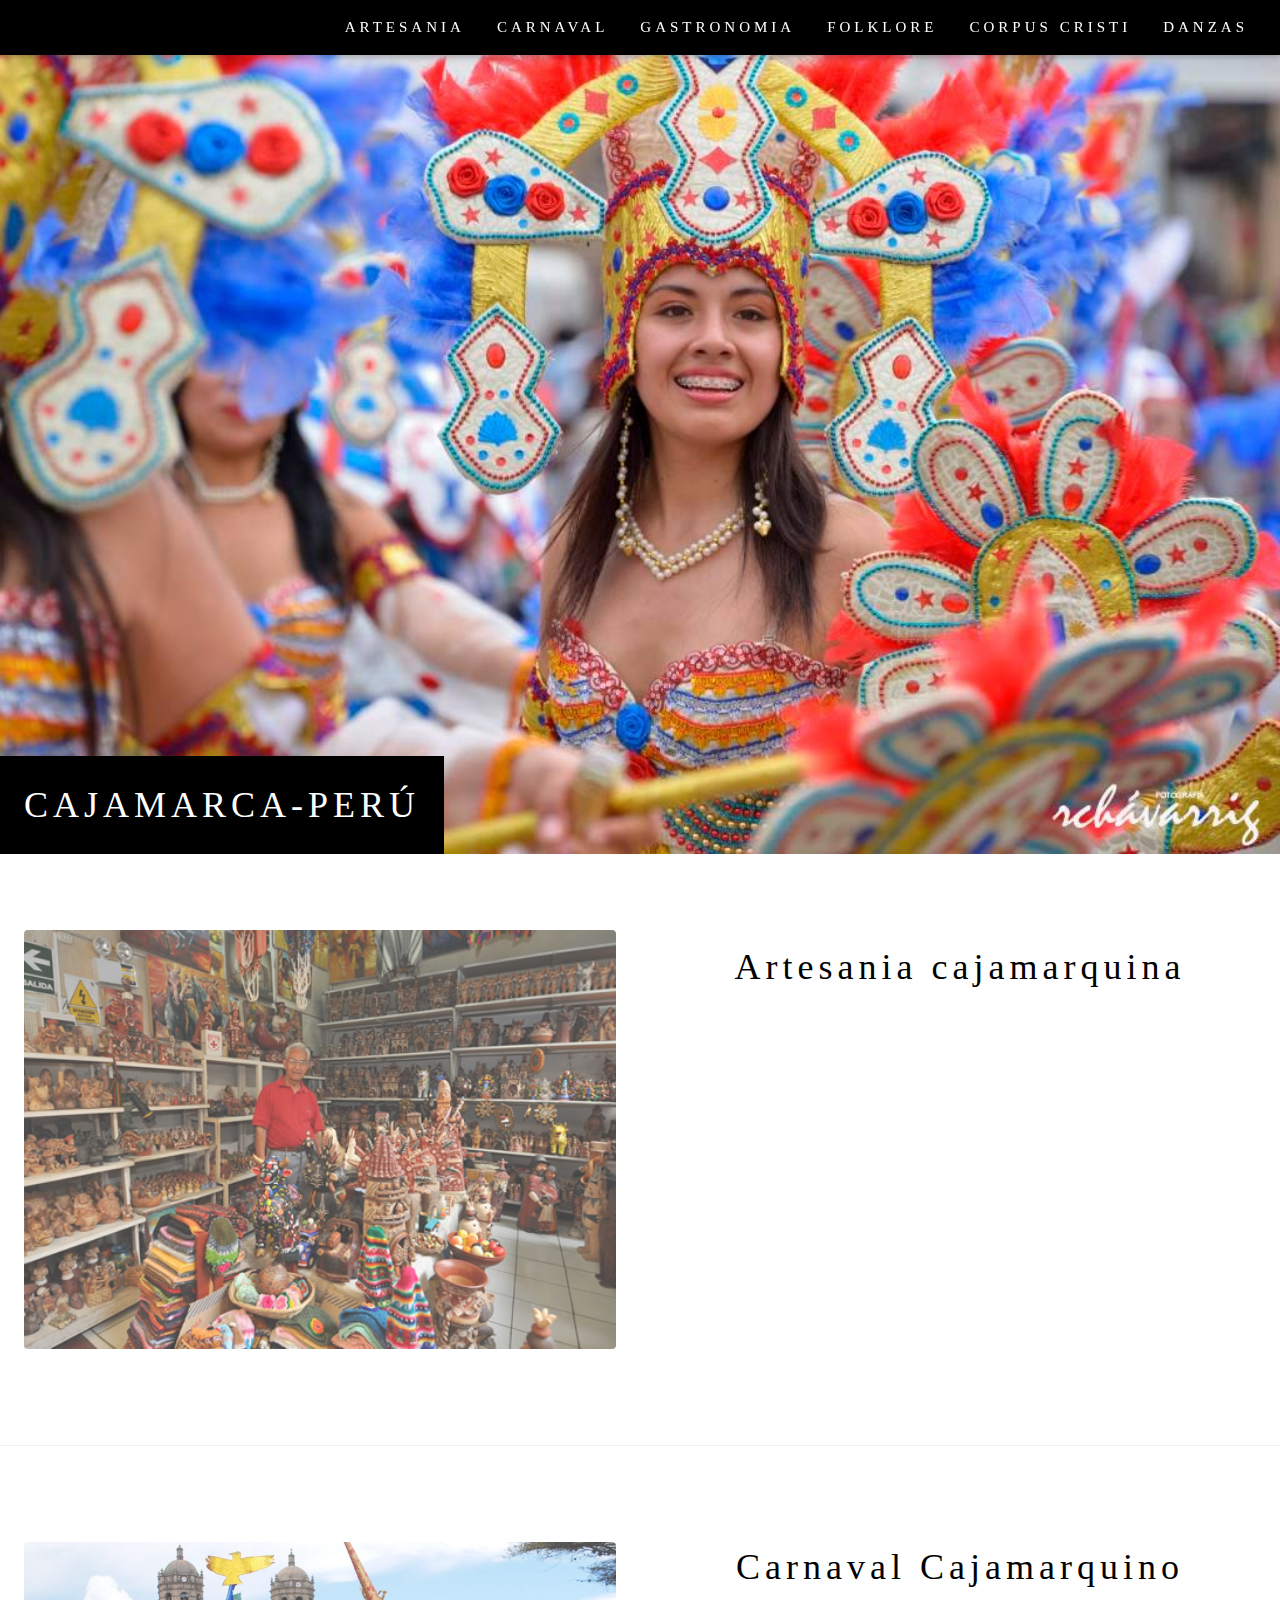
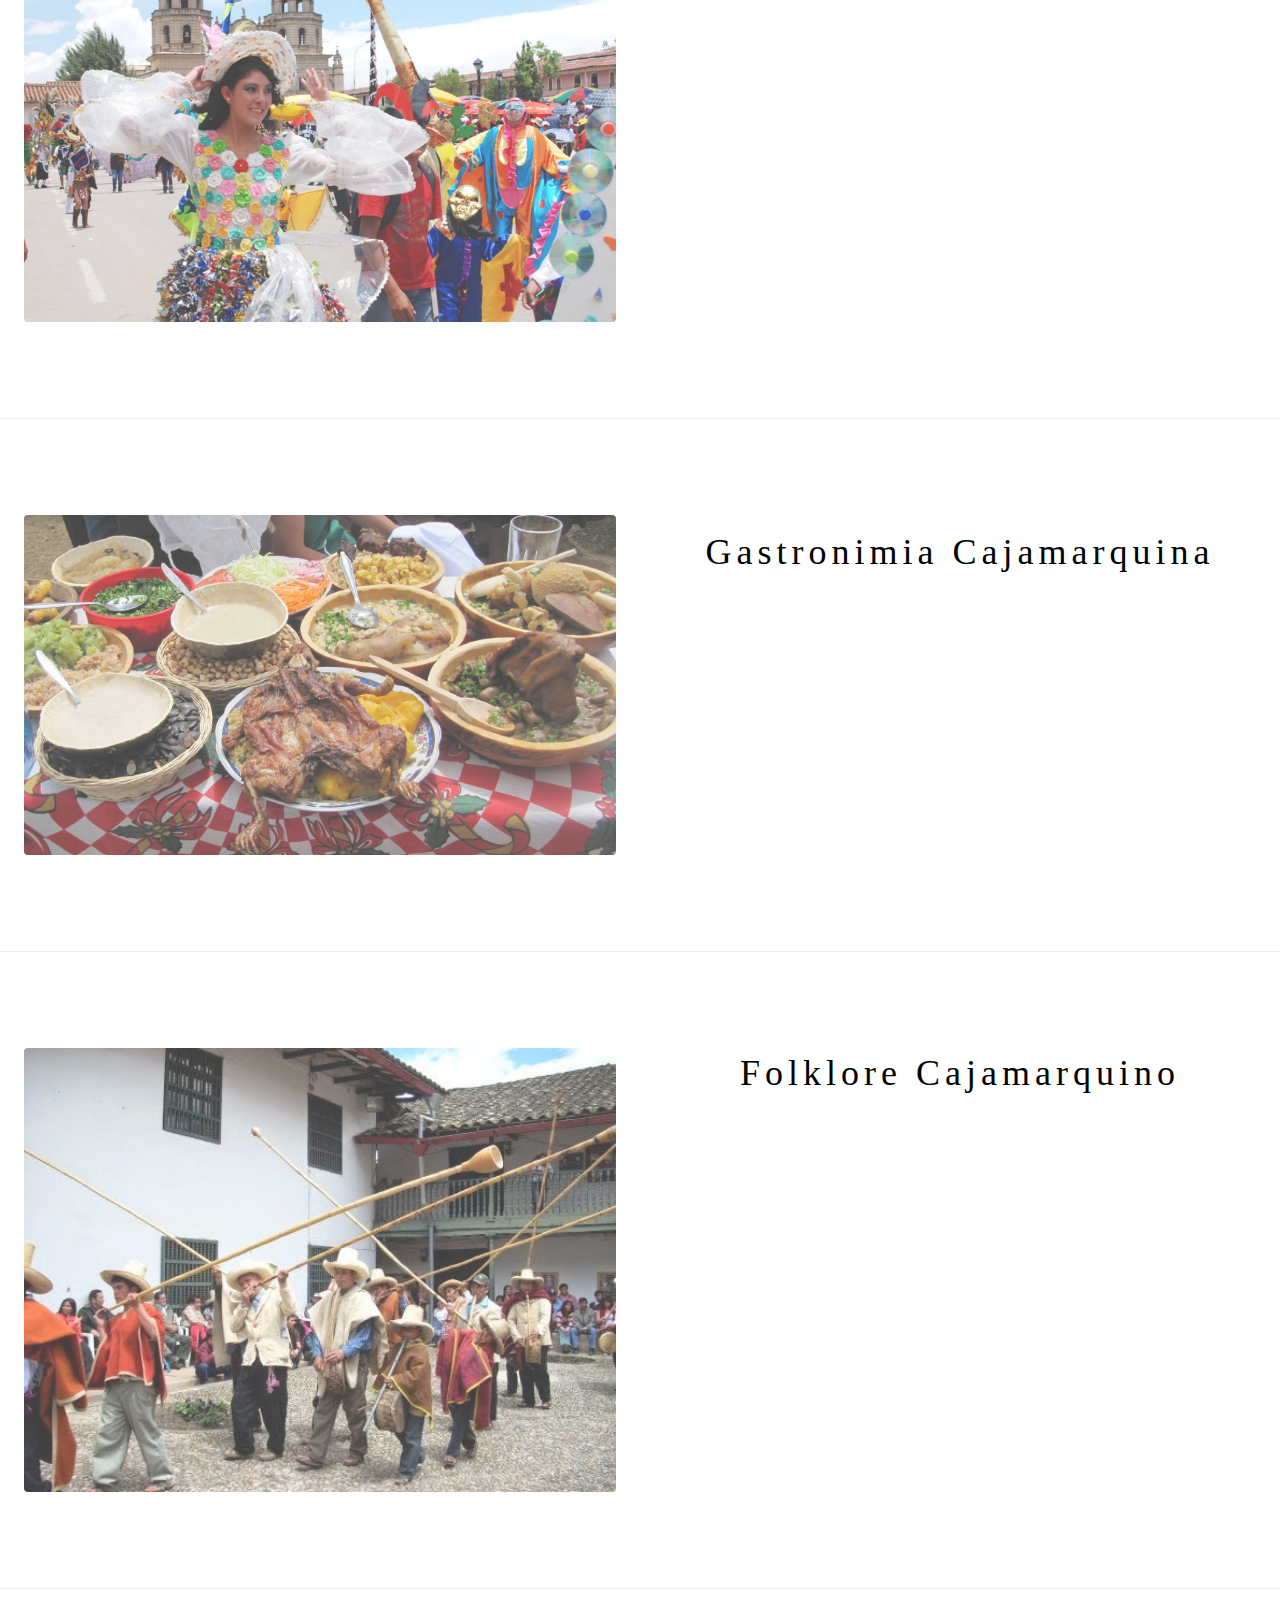
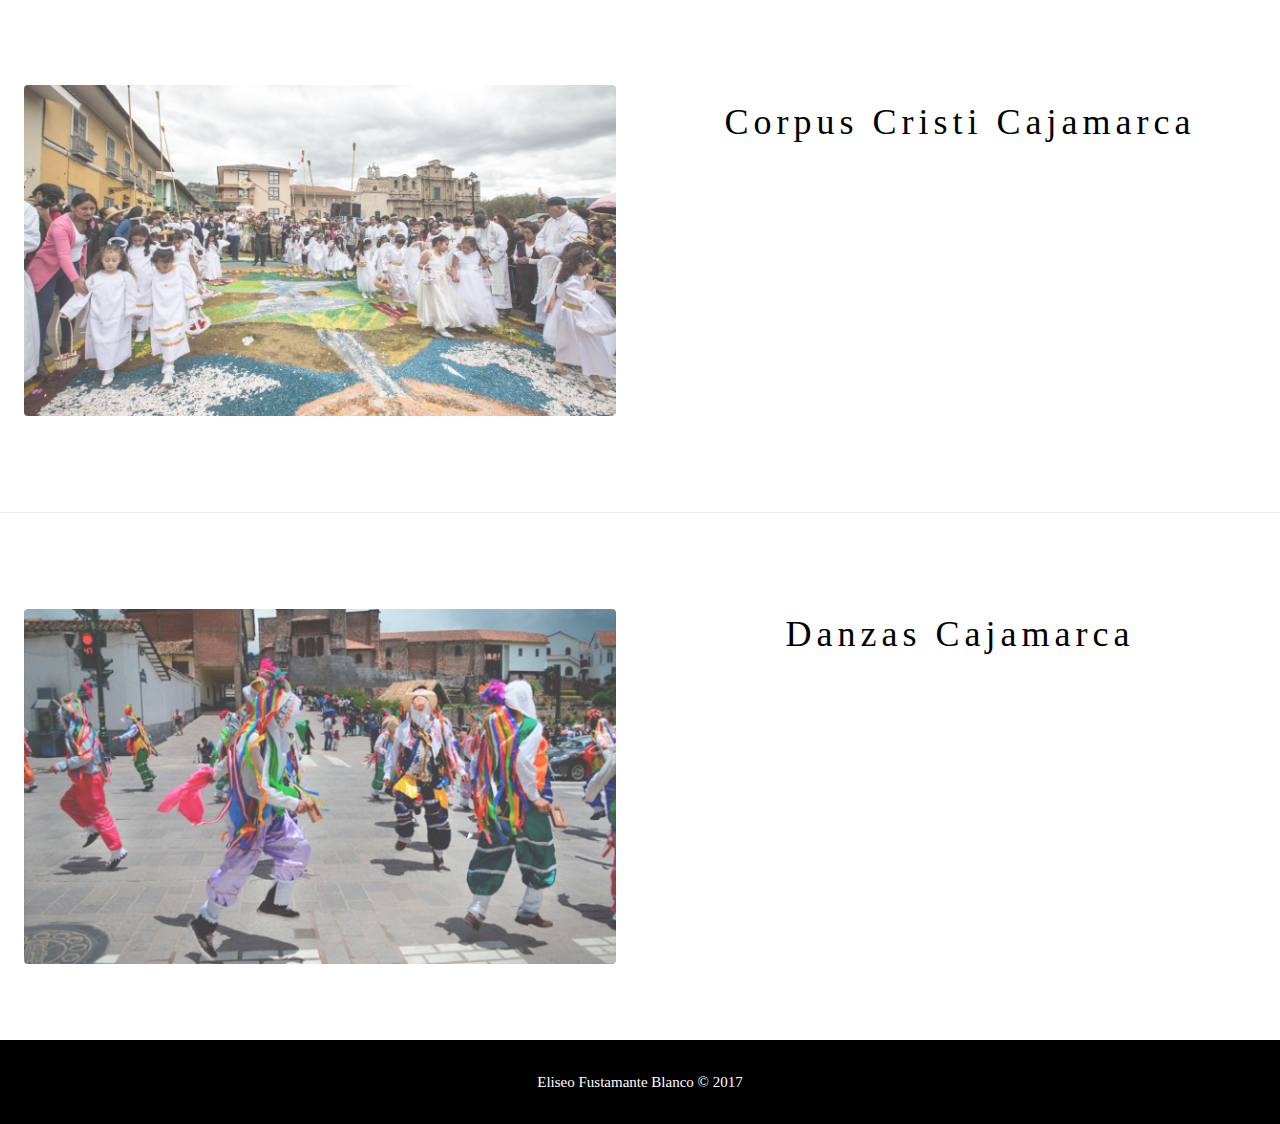
<file: costrumbres.html>
<!DOCTYPE html>
<html>
<title>Costumbres</title>
<meta charset="UTF-8">
<meta name="viewport" content="width=device-width, initial-scale=1">
<link rel="stylesheet" href="https://www.w3schools.com/w3css/4/w3.css">
<style>
body {
	font-family: "Times New Roman", Georgia, Serif;
}

h1, h2, h3, h4, h5, h6 {
	font-family: "Playfair Display";
	letter-spacing: 5px;
}
</style>
<body>

	<!-- Navbar (sit on top) -->
	<div class="w3-top">
		<div class="w3-bar w3-black w3-padding w3-card-2 w3-center"
			style="letter-spacing: 4px;">
			<!-- Right-sided navbar links. Hide them on small screens -->
			<div class="w3-right w3-hide-small w3-center">
				<a href="#artesania" class="w3-bar-item w3-button">ARTESANIA</a> 
				<a href="#carnaval" class="w3-bar-item w3-button">CARNAVAL</a>
				<a href="#gastronomia" class="w3-bar-item w3-button">GASTRONOMIA</a> 
				<a href="#folklore" class="w3-bar-item w3-button">FOLKLORE</a>
				<a href="#corpus" class="w3-bar-item w3-button">CORPUS CRISTI</a> 
				<a href="#danzas" class="w3-bar-item w3-button">DANZAS</a>
				
			</div>
		</div>
	</div>

	<!-- Header -->
	<header class="w3-display-container w3-content w3-wide"
		style="max-width: 1600px; min-width: 500px" id="">
		<img class="w3-image" src="/img/cajcostprincipal.jpg"
			alt="Hamburger Catering" width="1600" height="500">
		<div class="w3-display-bottomleft w3-padding-large w3-black">
			<h1 class="w3-xxlarge">CAJAMARCA-PERÚ</h1>
		</div>
	</header>
		<div class="w3-row w3-padding-64" id="artesania">
			<div class="w3-col m6 w3-padding-large w3-hide-small">
				<img src="/img/pagecostumbres/artesania.jpg"
					class="w3-round w3-image w3-opacity-min" alt="Table Setting"
					width="600" height="750">
			</div>

			<div class="w3-col m6 w3-padding-large">
				<h1 class="w3-center">Artesania cajamarquina</h1>
				<p class="w3-medium w3-justify">
					
				</p>
			</div>
		</div>

		<hr>

		<!-- Menu Section -->
		<div class="w3-row w3-padding-64" id="carnaval">
			<div class="w3-col m6 w3-padding-large w3-hide-small">
				<img src="/img/pagecostumbres/carnaval.jpg"
					class="w3-round w3-image w3-opacity-min" alt="Table Setting"
					width="600" height="750">
			</div>
				<h1 class="w3-center">Carnaval Cajamarquino</h1>
				<br>
				<p class="w3-medium w3-justify">
					
				</p>
			</div>
			
		<hr>
		
		<div class="w3-row w3-padding-64" id="gastronomia">
			<div class="w3-col m6 w3-padding-large w3-hide-small">
				<img src="/img/pagecostumbres/gastronomia.jpg"
					class="w3-round w3-image w3-opacity-min" alt="Table Setting"
					width="600" height="750">
			</div>

			<div class="w3-col m6 w3-padding-large">
				<h1 class="w3-center">Gastronimia Cajamarquina</h1>
				<p class="w3-medium w3-justify">
					
				</p>
			</div>
		</div>

		<hr>

		<!-- Menu Section -->
		<div class="w3-row w3-padding-64" id="folklore">
			<div class="w3-col m6 w3-padding-large w3-hide-small">
				<img src="/img/pagecostumbres/folklore.jpg"
					class="w3-round w3-image w3-opacity-min" alt="Table Setting"
					width="600" height="750">
			</div>
				<h1 class="w3-center">Folklore Cajamarquino</h1>
				<p class="w3-medium w3-justify">
					
				</p>
			</div>

		
		
		<hr>
		<div class="w3-row w3-padding-64" id="corpus">
			<div class="w3-col m6 w3-padding-large w3-hide-small">
				<img src="/img/pagecostumbres/corpus.jpg"
					class="w3-round w3-image w3-opacity-min" alt="Table Setting"
					width="600" height="750">
			</div>

			<div class="w3-col m6 w3-padding-large">
				<h1 class="w3-center">Corpus Cristi Cajamarca</h1>
				<p class="w3-medium w3-justify">
					 
				</p>
			</div>
		</div>

		<hr>

		<!-- Menu Section -->
		<div class="w3-row w3-padding-64" id="danzas">
			<div class="w3-col m6 w3-padding-large w3-hide-small">
				<img src="/img/pagecostumbres/danzas.jpg"
					class="w3-round w3-image w3-opacity-min" alt="Table Setting"
					width="600" height="750">
			</div>
				<h1 class="w3-center">Danzas Cajamarca</h1>
				<p class="w3-medium w3-justify">
					
				</p>
			</div>
		
		<!-- End page content -->
	

<!-- Footer -->
	<footer class="w3-center w3-black w3-padding-16  w3-hover-opacity-off">
			
		<p>Eliseo Fustamante Blanco &copy; 2017</p>
	</footer>

</body>
</html>
</file>
<file: css/styleactiv.css>
@CHARSET "UTF-8";

html, body, h1, h2, h3, h4, h5 {
	font-family: "Raleway", sans-serif
}

.container {
	z-index: 4;
	
}


.w3-image{
	 width:600;
	 height:750;
}



.principal, .principal2, .principal3, .principal4, .principal5 {
	margin-left: 20px;
	margin-top: 20px;
}

.header{
	margin-left: 200px;
	margin-top: 43px;
}
.content{
	margin-left: 200px;
	margin-top: 43px;
}
</file>
